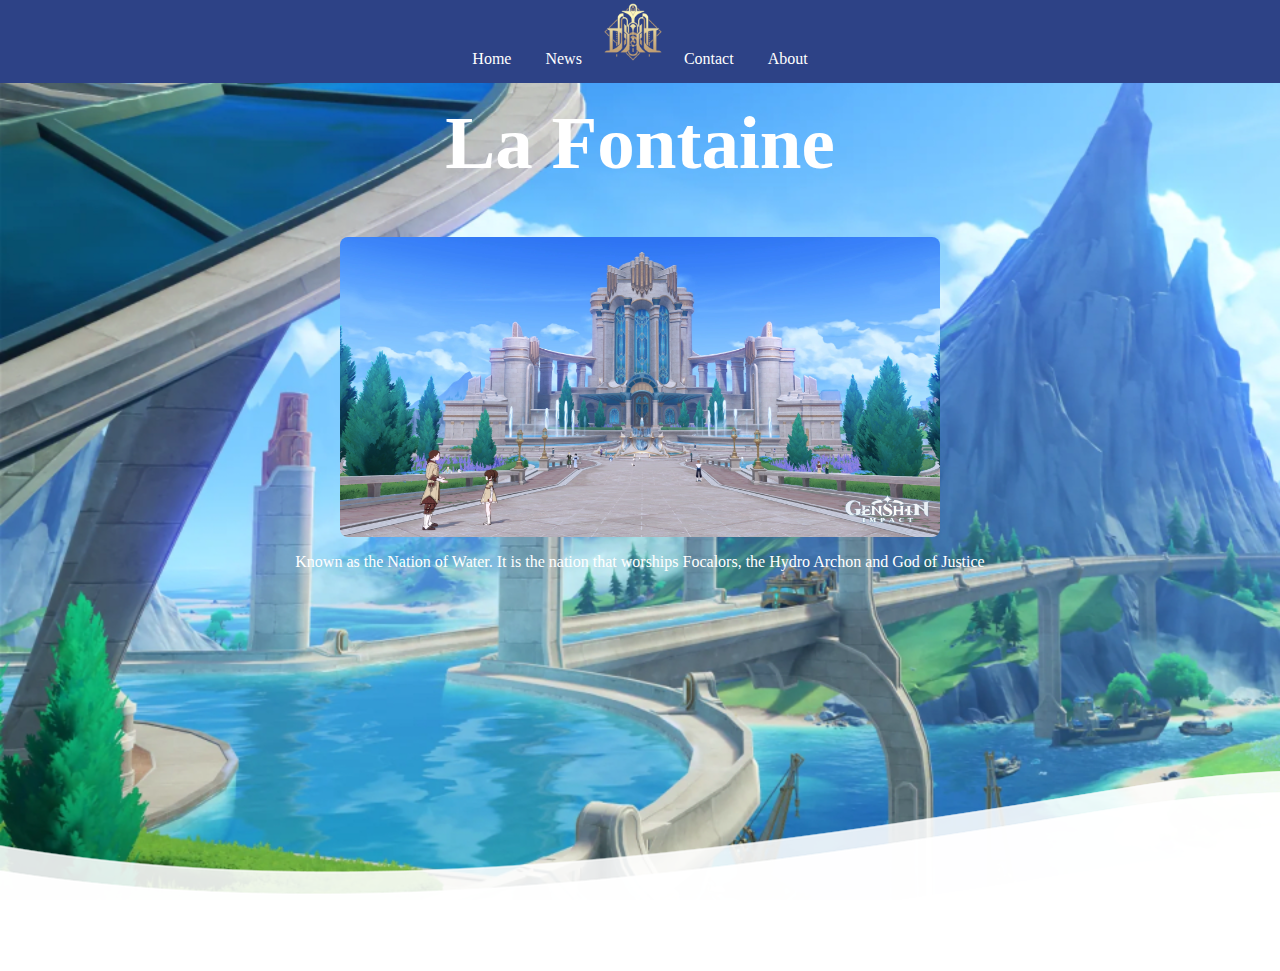
<file: weekfive/index.html>
<!DOCTYPE HTML>
<html>
<head>
<title>Site Internet de Fontaine</title>
<link rel="icon" type="image/icon" href="logo.webp" >
<meta name="viewport" content="width=device-width, initial-scale=1.0">
</head>

<style>
body{
	background-image: url("fontaine2.png");
	background-repeat: no-repeat;
	background-attachment: fixed;
	background-size: cover;
	margin:0;
  padding:0;
}

.fontaine {
  display: block;
  margin-left:auto;
  margin-right:auto;
  border-radius: 8px;
}

.intro {
	color:white;
	text-align:center;
}

.stem {
  text-align:center;
  color:white;
  font-family: 'palatino', serif;
	font-size: 75px;
}

.nav ul {
  list-style: none;
  text-align: center;
  margin: 0;
  padding: 0;
  overflow: hidden;
  background-color: #2d4286;
  position: fixed;
  top: 0;
  width: 100%;
}

.nav li {
  display: inline-block;
}

.nav li a {
  display: block;
  color: white;
  text-align: center;
  padding: 15px;
  text-decoration: none;
}

.nav li a:hover {
  background-color: #698ae8;
  transition: 0.4s;
}

.logo{
  display:block;
  margin-right:auto;
  margin-left:auto;
  height: 45px;
  width: 45px;

}

section {
  position: relative;
  width: 100%;
  height: 100vh;
}

section .wave {
  position: absolute;
  width: 100%;
  height: 227px;
  bottom: 0;
  left: 0;
  background: url("wave-large.png");
  animation: move 10s linear infinite;
}

section .wave::before {
  content: "";
  position: absolute;
  width: 100%;
  height: 227px;
  top: 0;
  left: 0;
  background: url("wave-large.png");
  opacity: 0.4;
  animation: move-reversed 10s linear infinite;
}
section .wave::after {
  content: "";
  position: absolute;
  width: 100%;
  height: 227px;
  top: 0;
  left: 0;
  background: url("wave-large.png");
  opacity: 0.5;
  animation-delay: -4s;
  animation: move 10s linear infinite;
}

@keyframes move {
  0% {
    background-position: 0%;
  }
  100% {
    background-position: 1920px;
  }
}
@keyframes move-reversed {
  0% {
    background-position: 1920px;
  }
  100% {
    background-position: 0%;
  }
}
</style>
<body>
<div class="nav">  <ul>
  <li><a href="#home">Home</a></li>
  <li><a href="#news">News</a></li>
  <li><img src="logo.webp" width="64px" height="64px" ></li>
  <li><a href="#contact">Contact</a></li>
  <li ><a href="resources.html">About</a></li>
</ul>
</div>


<div style="padding:20px;margin-top:30px;height:1px;">
<h1 class ="stem">La Fontaine</h1>
<img src="opera.webp" class="fontaine" width="600" height="300">
<p class="intro">Known as the Nation of Water. It is the nation that worships Focalors, the Hydro Archon and God of Justice</p>
</div>

<section>
  <div class="wave"></div>
</section>

</body>
</html>
</file>
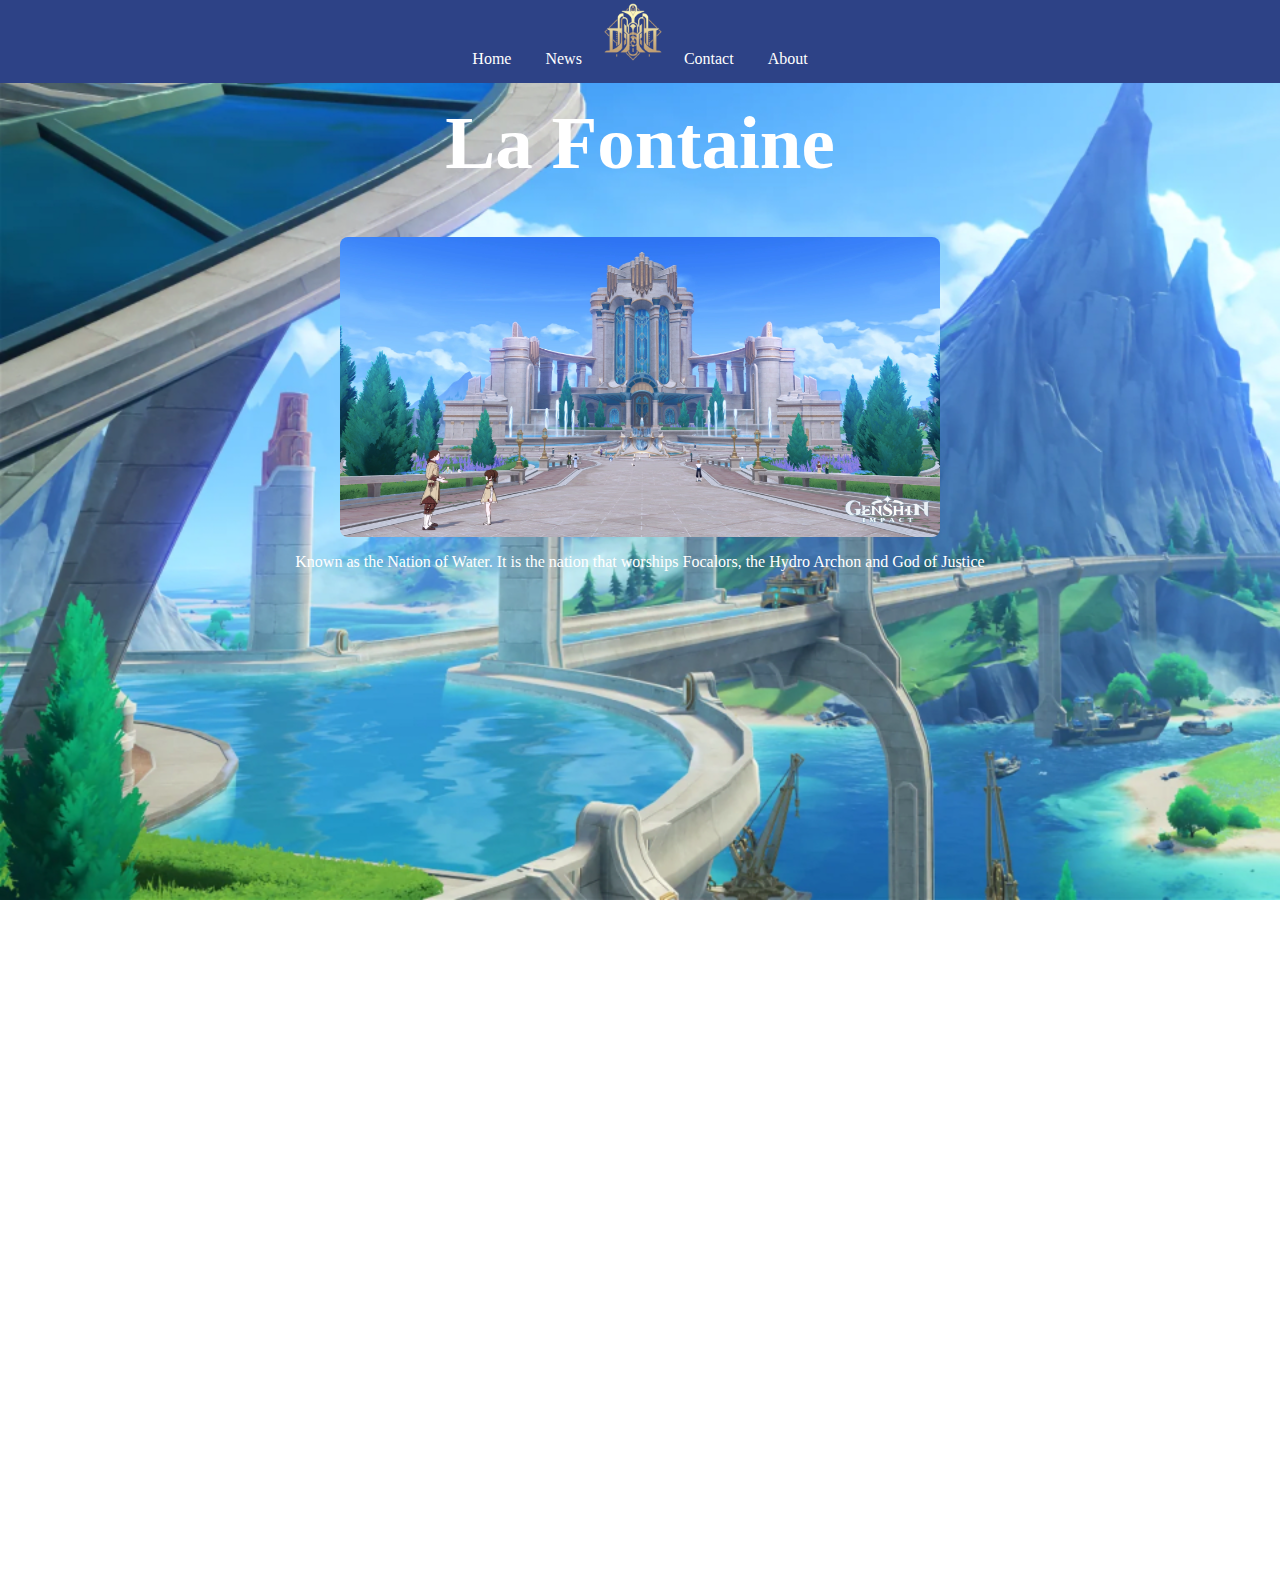
<file: weekfour/index.html>
<!DOCTYPE HTML>
<html>
<head>
<title>Site Internet de Fontaine</title>
<link rel="icon" type="image/icon" href="logo.webp" >
<meta name="viewport" content="width=device-width, initial-scale=1.0">
</head>

<style>
body{
	background-image: url("fontaine2.png");
	background-repeat: no-repeat;
	background-attachment: fixed;
	background-size: cover;
	margin:0;
  padding:0;
}

.fontaine {
  display: block;
  margin-left:auto;
  margin-right:auto;
  border-radius: 8px;
}

.intro {
	color:white;
	text-align:center;
}

.stem {
  text-align:center;
  color:white;
  font-family: 'palatino', serif;
	font-size: 75px;
}

.nav ul {
  list-style: none;
  text-align: center;
  margin: 0;
  padding: 0;
  overflow: hidden;
  background-color: #2d4286;
  position: fixed;
  top: 0;
  width: 100%;
}

.nav li {
  display: inline-block;
}

.nav li a {
  display: block;
  color: white;
  text-align: center;
  padding: 15px;
  text-decoration: none;
}

.nav li a:hover {
  background-color: #698ae8;
  transition: 0.4s;
}

.logo{
  display:block;
  margin-right:auto;
  margin-left:auto;
  height: 45px;
  width: 45px;

}
</style>
<body>
<div class="nav">  <ul>
  <li><a href="#home">Home</a></li>
  <li><a href="#news">News</a></li>
  <li><img src="logo.webp" width="64px" height="64px" ></li>
  <li><a href="#contact">Contact</a></li>
  <li ><a href="resources.html">About</a></li>
</ul>
</div>


<div style="padding:20px;margin-top:30px;height:1500px;">
<h1 class ="stem">La Fontaine</h1>
<img src="opera.webp" class="fontaine" width="600" height="300">
<p class="intro">Known as the Nation of Water. It is the nation that worships Focalors, the Hydro Archon and God of Justice</p>
</div>
</body>
</html>
</file>
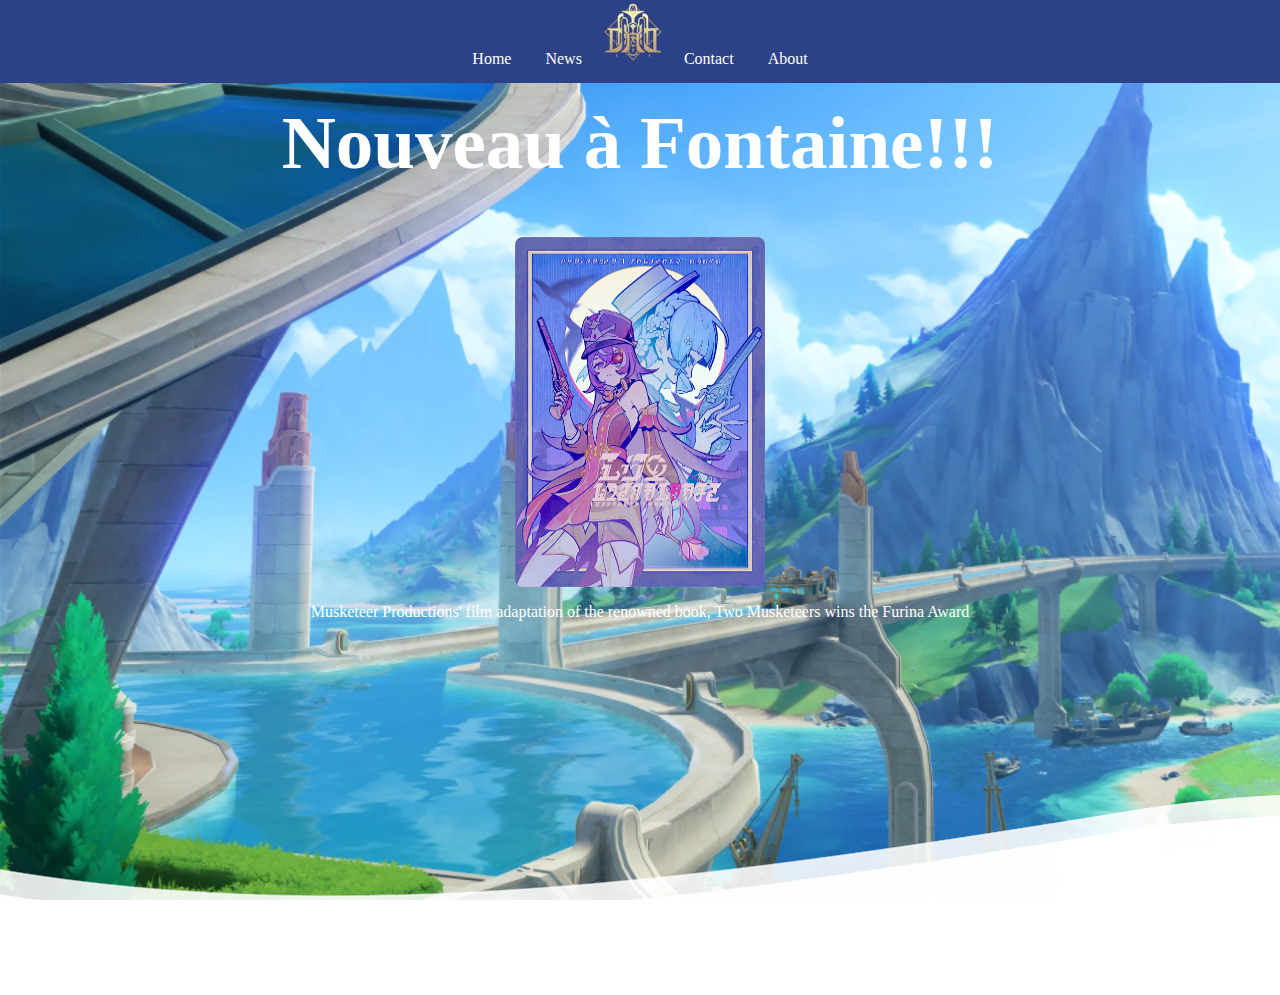
<file: weekfive/Home/index.html>
<!DOCTYPE HTML>
<html>
<head>
<title>Site Internet de Fontaine</title>
<link rel="icon" type="image/icon" href="logo.webp" >
<meta name="viewport" content="width=device-width, initial-scale=1.0">
</head>

<style>
body{
	background-image: url("fontaine2.png");
	background-repeat: no-repeat;
	background-attachment: fixed;
	background-size: cover;
	margin:0;
  padding:0;
}

.fontaine {
  display: block;
  margin-left:auto;
  margin-right:auto;
  border-radius: 8px;
}

.intro {
	color:white;
	text-align:center;
}

.stem {
  text-align:center;
  color:white;
  font-family: 'palatino', serif;
	font-size: 75px;
}

.nav ul {
  list-style: none;
  text-align: center;
  margin: 0;
  padding: 0;
  overflow: hidden;
  background-color: #2d4286;
  position: fixed;
  top: 0;
  width: 100%;
}

.nav li {
  display: inline-block;
}

.nav li a {
  display: block;
  color: white;
  text-align: center;
  padding: 15px;
  text-decoration: none;
}

.nav li a:hover {
  background-color: #698ae8;
  transition: 0.4s;
}

.logo{
  display:block;
  margin-right:auto;
  margin-left:auto;
  height: 45px;
  width: 45px;

}

section {
  position: relative;
  width: 100%;
  height: 100vh;
}

section .wave {
  position: absolute;
  width: 100%;
  height: 227px;
  bottom: 0;
  left: 0;
  background: url("wave-large.png");
  animation: move 10s linear infinite;
}

section .wave::before {
  content: "";
  position: absolute;
  width: 100%;
  height: 227px;
  top: 0;
  left: 0;
  background: url("wave-large.png");
  opacity: 0.4;
  animation: move-reversed 10s linear infinite;
}
section .wave::after {
  content: "";
  position: absolute;
  width: 100%;
  height: 227px;
  top: 0;
  left: 0;
  background: url("wave-large.png");
  opacity: 0.5;
  animation-delay: -4s;
  animation: move 10s linear infinite;
}

@keyframes move {
  0% {
    background-position: 0%;
  }
  100% {
    background-position: 1920px;
  }
}
@keyframes move-reversed {
  0% {
    background-position: 1920px;
  }
  100% {
    background-position: 0%;
  }
}

</style>
<body>
<div class="nav">  <ul>
  <li><a href="index.html">Home</a></li>
  <li><a href="#news">News</a></li>
  <li><img src="logo.webp" width="64px" height="64px" ></li>
  <li><a href="./Furina/Archon.html">Contact</a></li>
  <li ><a href="./About/About.html">About</a></li>
</ul>
</div>

<div style="padding:20px;margin-top:30px;height:25px;">
<h1 class ="stem">Nouveau à Fontaine!!!</h1>
<img src="musketeers.webp" class="fontaine" width="250" height="350">
<p class="intro">Musketeer Productions' film adaptation of the renowned book, Two Musketeers wins the Furina Award</p>
</div>

<section>
  <div class="wave"></div>
</section>

</body>
</html>
</file>
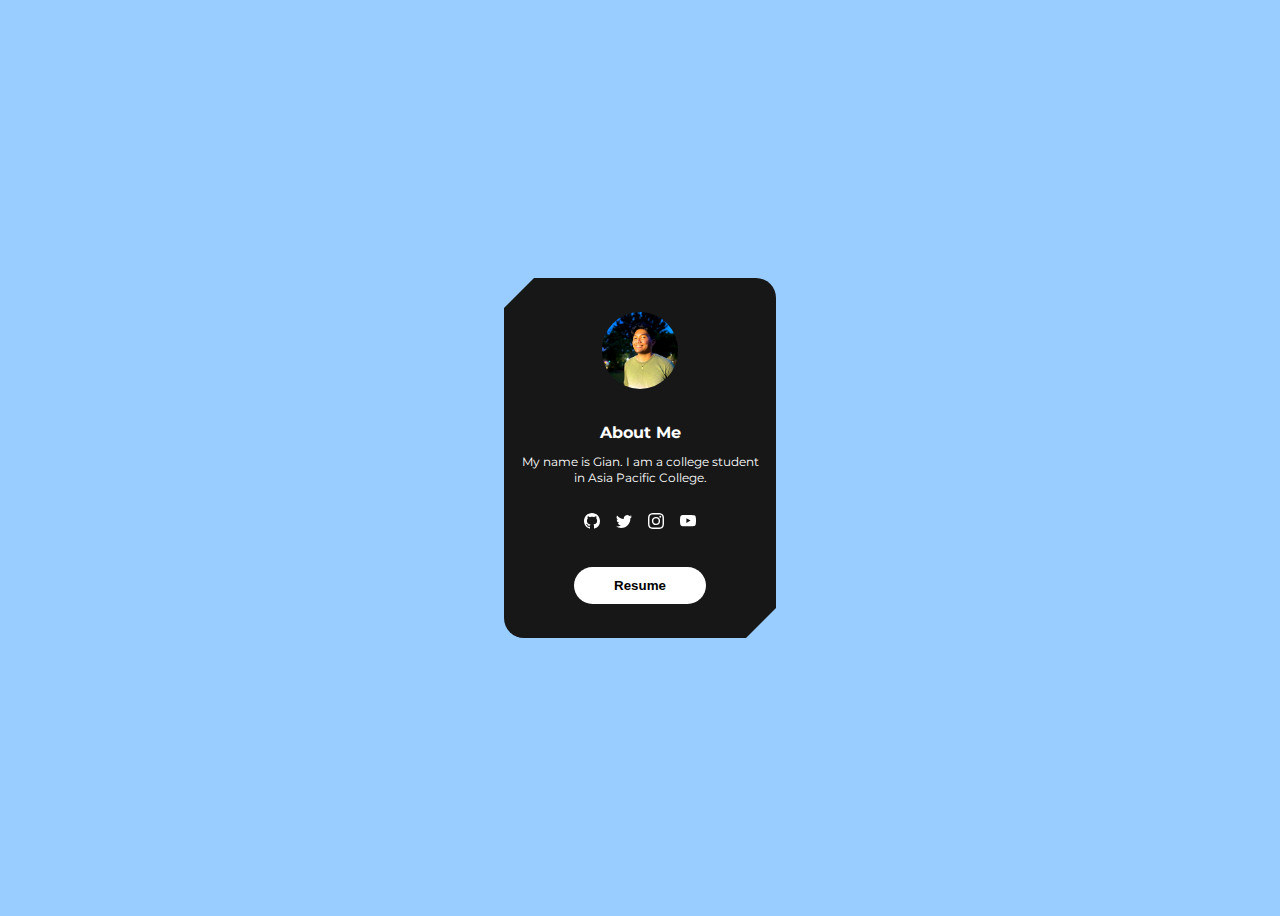
<file: weekfive/Home/About/About.html>
<!DOCTYPE html>
<html lang="en">

<head>
    <meta charset="UTF-8">
    <meta http-equiv="X-UA-Compatible" content="IE=edge">
    <meta name="viewport" content="width=device-width, initial-scale=1.0">
    <title>About Me!</title>
    <link rel="stylesheet" href="style.css">
</head>

<body>
    <div class="card">
        <div class="img"><img
                src="gian.jpg"
                alt=""></div>
        <span>About Me</span>
        <p class="info">My name is Gian. I am a college student in Asia Pacific College.</p>
        <div class="share">
            <a href="https://github.com/gsobrevinas/labtwo"><svg xmlns="" width="16" height="16" fill="currentColor"
                    class="bi bi-github" viewBox="0 0 16 16">
                    <path
                        d="M8 0C3.58 0 0 3.58 0 8c0 3.54 2.29 6.53 5.47 7.59.4.07.55-.17.55-.38 0-.19-.01-.82-.01-1.49-2.01.37-2.53-.49-2.69-.94-.09-.23-.48-.94-.82-1.13-.28-.15-.68-.52-.01-.53.63-.01 1.08.58 1.23.82.72 1.21 1.87.87 2.33.66.07-.52.28-.87.51-1.07-1.78-.2-3.64-.89-3.64-3.95 0-.87.31-1.59.82-2.15-.08-.2-.36-1.02.08-2.12 0 0 .67-.21 2.2.82.64-.18 1.32-.27 2-.27.68 0 1.36.09 2 .27 1.53-1.04 2.2-.82 2.2-.82.44 1.1.16 1.92.08 2.12.51.56.82 1.27.82 2.15 0 3.07-1.87 3.75-3.65 3.95.29.25.54.73.54 1.48 0 1.07-.01 1.93-.01 2.2 0 .21.15.46.55.38A8.012 8.012 0 0 0 16 8c0-4.42-3.58-8-8-8z">
                    </path>
                </svg></a>
            <a href=""><svg xmlns="http://www.w3.org/2000/svg" width="16" height="16" fill="currentColor"
                    class="bi bi-twitter" viewBox="0 0 16 16">
                    <path
                        d="M5.026 15c6.038 0 9.341-5.003 9.341-9.334 0-.14 0-.282-.006-.422A6.685 6.685 0 0 0 16 3.542a6.658 6.658 0 0 1-1.889.518 3.301 3.301 0 0 0 1.447-1.817 6.533 6.533 0 0 1-2.087.793A3.286 3.286 0 0 0 7.875 6.03a9.325 9.325 0 0 1-6.767-3.429 3.289 3.289 0 0 0 1.018 4.382A3.323 3.323 0 0 1 .64 6.575v.045a3.288 3.288 0 0 0 2.632 3.218 3.203 3.203 0 0 1-.865.115 3.23 3.23 0 0 1-.614-.057 3.283 3.283 0 0 0 3.067 2.277A6.588 6.588 0 0 1 .78 13.58a6.32 6.32 0 0 1-.78-.045A9.344 9.344 0 0 0 5.026 15z">
                    </path>
                </svg></a>
            <a href="https://www.instagram.com/g.s0bs/"><svg xmlns="http://www.w3.org/2000/svg" width="16" height="16" fill="currentColor"
                    class="bi bi-instagram" viewBox="0 0 16 16">
                    <path
                        d="M8 0C5.829 0 5.556.01 4.703.048 3.85.088 3.269.222 2.76.42a3.917 3.917 0 0 0-1.417.923A3.927 3.927 0 0 0 .42 2.76C.222 3.268.087 3.85.048 4.7.01 5.555 0 5.827 0 8.001c0 2.172.01 2.444.048 3.297.04.852.174 1.433.372 1.942.205.526.478.972.923 1.417.444.445.89.719 1.416.923.51.198 1.09.333 1.942.372C5.555 15.99 5.827 16 8 16s2.444-.01 3.298-.048c.851-.04 1.434-.174 1.943-.372a3.916 3.916 0 0 0 1.416-.923c.445-.445.718-.891.923-1.417.197-.509.332-1.09.372-1.942C15.99 10.445 16 10.173 16 8s-.01-2.445-.048-3.299c-.04-.851-.175-1.433-.372-1.941a3.926 3.926 0 0 0-.923-1.417A3.911 3.911 0 0 0 13.24.42c-.51-.198-1.092-.333-1.943-.372C10.443.01 10.172 0 7.998 0h.003zm-.717 1.442h.718c2.136 0 2.389.007 3.232.046.78.035 1.204.166 1.486.275.373.145.64.319.92.599.28.28.453.546.598.92.11.281.24.705.275 1.485.039.843.047 1.096.047 3.231s-.008 2.389-.047 3.232c-.035.78-.166 1.203-.275 1.485a2.47 2.47 0 0 1-.599.919c-.28.28-.546.453-.92.598-.28.11-.704.24-1.485.276-.843.038-1.096.047-3.232.047s-2.39-.009-3.233-.047c-.78-.036-1.203-.166-1.485-.276a2.478 2.478 0 0 1-.92-.598 2.48 2.48 0 0 1-.6-.92c-.109-.281-.24-.705-.275-1.485-.038-.843-.046-1.096-.046-3.233 0-2.136.008-2.388.046-3.231.036-.78.166-1.204.276-1.486.145-.373.319-.64.599-.92.28-.28.546-.453.92-.598.282-.11.705-.24 1.485-.276.738-.034 1.024-.044 2.515-.045v.002zm4.988 1.328a.96.96 0 1 0 0 1.92.96.96 0 0 0 0-1.92zm-4.27 1.122a4.109 4.109 0 1 0 0 8.217 4.109 4.109 0 0 0 0-8.217zm0 1.441a2.667 2.667 0 1 1 0 5.334 2.667 2.667 0 0 1 0-5.334z">
                    </path>
                </svg></a>
            <a href=""><svg xmlns="http://www.w3.org/2000/svg" width="16" height="16" fill="currentColor"
                    class="bi bi-youtube" viewBox="0 0 16 16">
                    <path
                        d="M8.051 1.999h.089c.822.003 4.987.033 6.11.335a2.01 2.01 0 0 1 1.415 1.42c.101.38.172.883.22 1.402l.01.104.022.26.008.104c.065.914.073 1.77.074 1.957v.075c-.001.194-.01 1.108-.082 2.06l-.008.105-.009.104c-.05.572-.124 1.14-.235 1.558a2.007 2.007 0 0 1-1.415 1.42c-1.16.312-5.569.334-6.18.335h-.142c-.309 0-1.587-.006-2.927-.052l-.17-.006-.087-.004-.171-.007-.171-.007c-1.11-.049-2.167-.128-2.654-.26a2.007 2.007 0 0 1-1.415-1.419c-.111-.417-.185-.986-.235-1.558L.09 9.82l-.008-.104A31.4 31.4 0 0 1 0 7.68v-.123c.002-.215.01-.958.064-1.778l.007-.103.003-.052.008-.104.022-.26.01-.104c.048-.519.119-1.023.22-1.402a2.007 2.007 0 0 1 1.415-1.42c.487-.13 1.544-.21 2.654-.26l.17-.007.172-.006.086-.003.171-.007A99.788 99.788 0 0 1 7.858 2h.193zM6.4 5.209v4.818l4.157-2.408L6.4 5.209z">
                    </path>
                </svg></a>
        </div>
        <button>Resume</button>
    </div>
</body>
<!-- <script src="app.js"></script> -->

</html>
</file>
<file: weekfive/Home/About/style.css>
@import url('https://fonts.googleapis.com/css2?family=Montserrat:wght@500;600&display=swap');
body {
    display: flex;
    align-items: center;
    justify-content: center;
    background: rgb(153, 204, 255);; 
    font-family: 'Montserrat', sans-serif;
    height: 100vh;
}

.card {
  width: 17em;
  height: 22.5em;
  background: #171717;
  transition: 1s ease-in-out;
  clip-path: polygon(30px 0%, 100% 0, 100% calc(100% - 30px), calc(100% - 30px) 100%, 0 100%, 0% 30px);
  border-top-right-radius: 20px;
  border-bottom-left-radius: 20px;
  display: flex;
  flex-direction: column;
}

.img img{
  width: 100%;
  object-fit: cover;
}
.card span {
  font-weight: bold;
  color: white;
  text-align: center;
  display: block;
  font-size: 1em;
}

.card .info {
  font-weight: 400;
  line-height: 16px;
  color: white;
  display: block;
  text-align: center;
  font-size: 0.72em;
  margin: 1em;
}

.card .img {
  width: 4.8em;
  height: 4.8em;
  background: white;
  border-radius: 150rem;
  object-fit: cover;
  overflow: hidden;
  margin: auto;
}

.card .share {
  margin-top: 1em;
  display: flex;
  justify-content: center;
  gap: 1em;
}

.card a {
  color: white;
  transition: .4s ease-in-out;
}

.card a:hover {
  color: red;
}

.card button {
  padding: 0.8em 3em;
  display: block;
  margin: auto;
  border-radius: 25px;
  border: none;
  font-weight: bold;
  background: #ffffff;
  color: rgb(0, 0, 0);
  transition: .4s ease-in-out;
}

.card button:hover {
  background: red;
  color: white;
  cursor: pointer;
}
</file>
